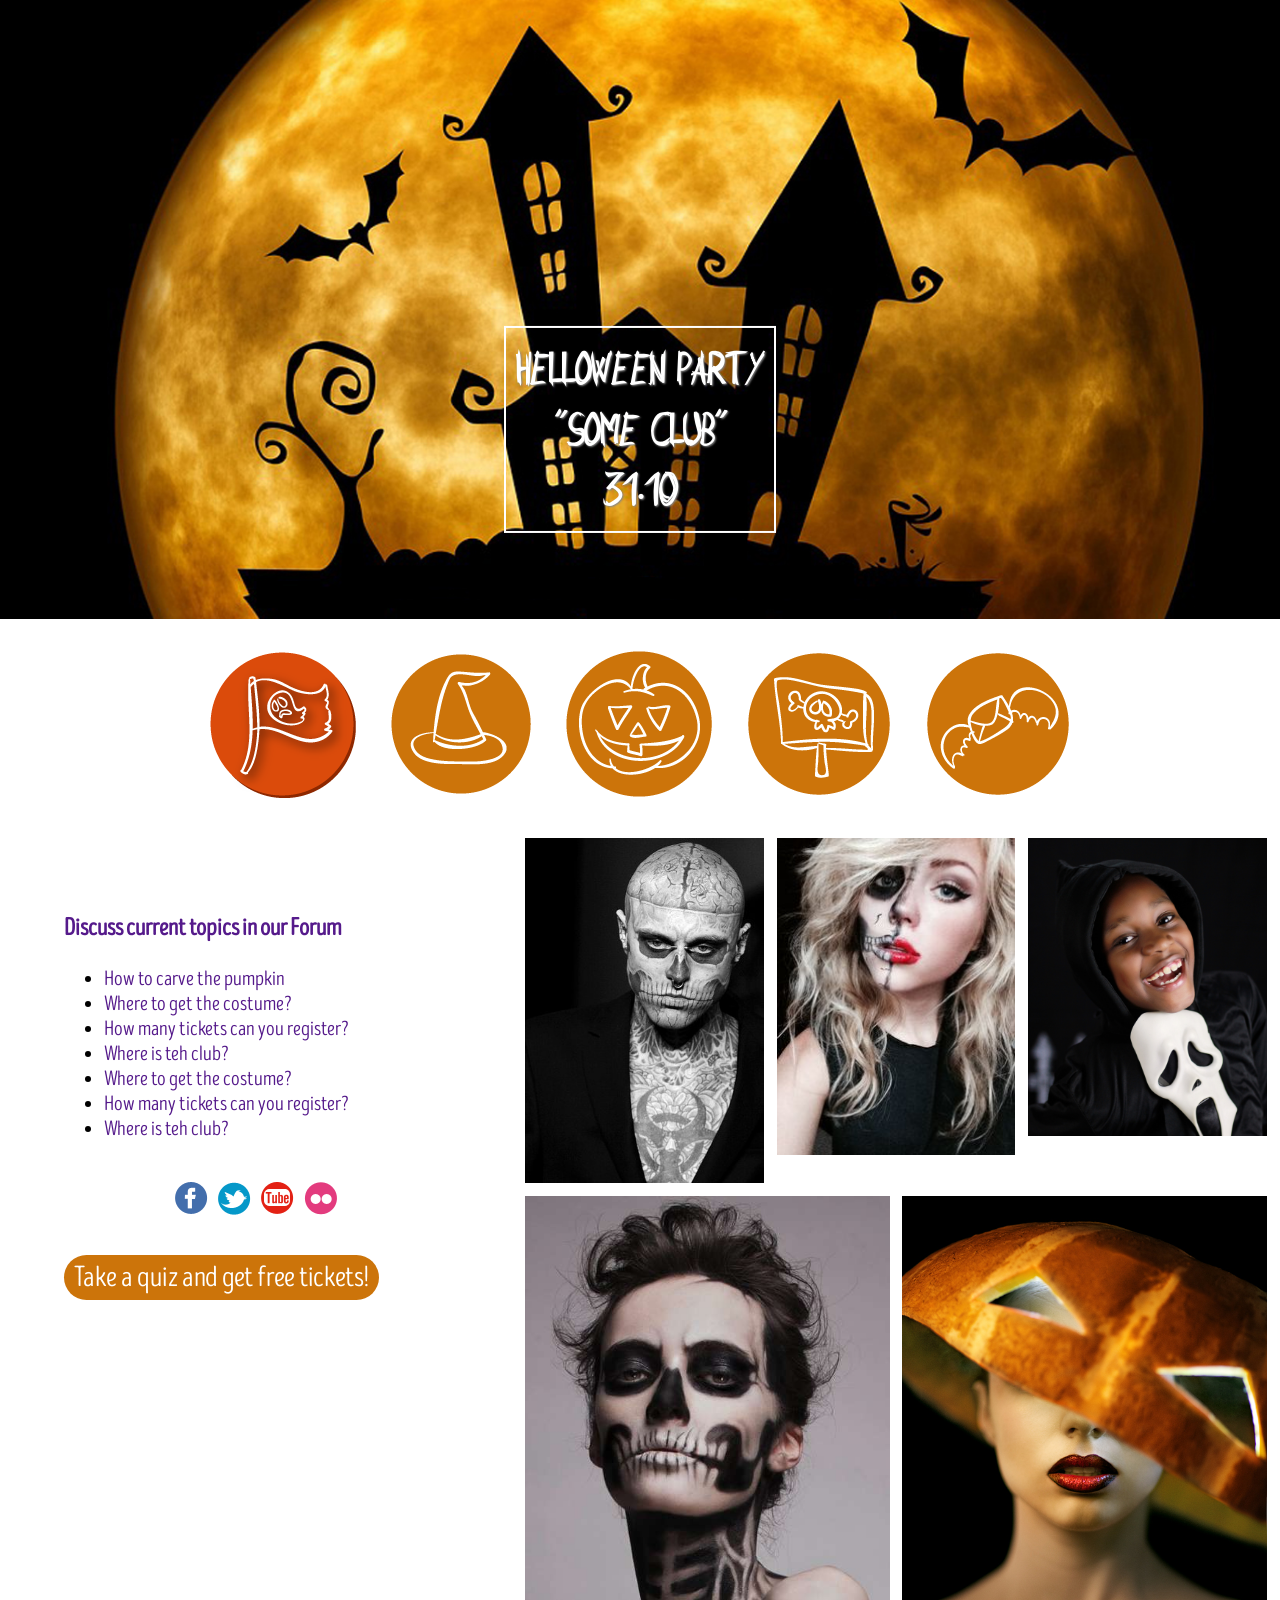
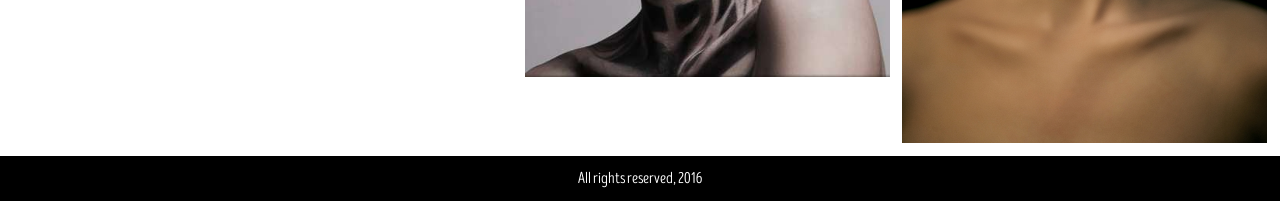
<file: dress_up.html>
<!DOCTYPE html>
<html lang="en">
    <head>
		<title>Helloween Party</title>
		<meta charset="utf-8">
        <link rel="stylesheet" href="css/index.css" type="text/css" />
        <link rel="stylesheet" href="css/dress_up.css" type="text/css" />
        <style>
             @font-face {
                font-family: Butch;
                src: url(fonts/Butch.otf),
                }
            @font-face {
                font-family: Intro Head R Base;
                src: url(fonts/IntroHeadR-Base.otf);
               }
        </style>
	</head>
    <body>
       <header>
           <img src="images/background.jpg" alt="Helloween background" id="background_picture">
               <div id="first">
                   <h1>Helloween  Party</h1>
                   <h1>"Some Club"</h1>
                   <h1>31.10</h1>
                </div>
        </header> 
        <nav>
            <a href="index.html"><img src="images/nav/flag_active.png" id="flag" alt="Home button"></a>
            <a href="dress_up.html"><img src="images/nav/hat2.png" alt="Dress Up"></a>
            <a href="pumpkin.html"><img src="images/nav/pumpkin2.png" alt="Carve your Jack o Lantern"></a>
            <a href="quiz.html"><img src="images/nav/quiz2.png" alt="Quiz"></a>
            <a href="contacts.html"><img src="images/nav/contacts2.png" alt="Contacts"></a>
        </nav>
        <aside id="leftside">
            <a href=""><h3>Discuss current topics in our Forum</h3></a>
            <ul>
                <li><a href="">How to carve the pumpkin</a></li>
                <li><a href="">Where to get the costume?</a></li>
                <li><a href="">How many tickets can you register?</a></li>
                <li><a href="">Where is teh club?</a></li>
                <li><a href="">Where to get the costume?</a></li>
                <li><a href="">How many tickets can you register?</a></li>
                <li><a href="">Where is teh club?</a></li>
            </ul>
            <section id="social">
                <a href=""><img src="images/fb.png"></a>
                <a href=""><img src="images/Twitter.png"></a>
                <a href=""><img src="images/yt.png"></a>
                <a href=""><img src="images/Flickr.png"></a>
            </section>
            <section id="take_quiz">
                <a href="quiz.html">Take a quiz and get free tickets!</a>
            </section>
        </aside>
        <article id="gallery">
            <div><img src="images/dress_up/6.jpg" alt></div>
            <div><img src="images/dress_up/2.jpg" alt></div>
            <div><img src="images/dress_up/3.jpg" alt></div>
            <div><img src="images/dress_up/1.jpg" alt></div>
            <div><img src="images/dress_up/5.jpg" alt></div>
        </article>
       <footer>
            <p>All rights reserved, 2016</p>
        </footer>
        
    </body>
</html>
</file>
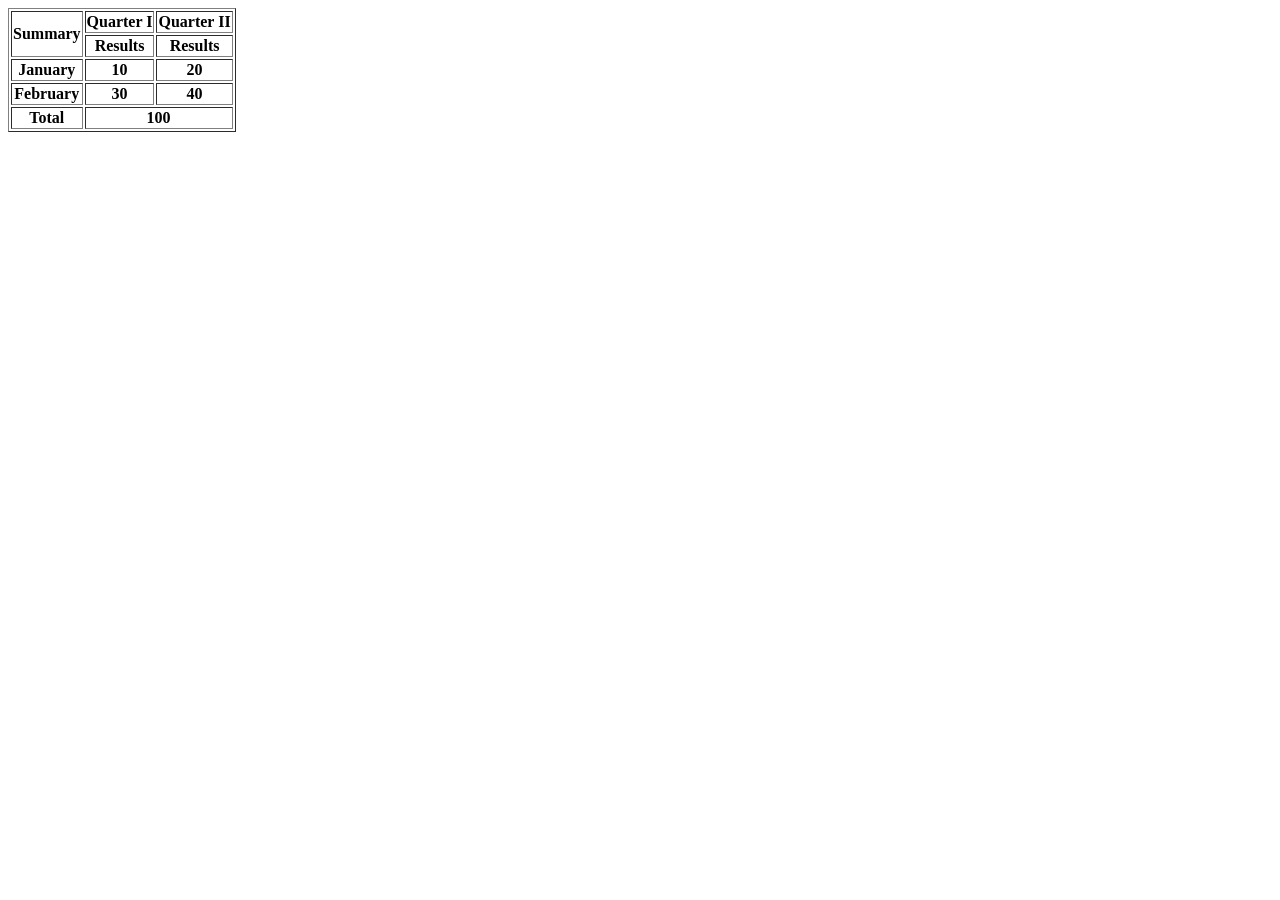
<file: table.html>
<!DOCTYPE html>
<html>
    <head>
        <title>Helloween</title>
    </head>
    <body>

<table border="1">
            <thead>
                <tr>
                    <th rowspan="2">Summary</th>
                    <th>Quarter I</th>
                     <th>Quarter II</th>
                </tr>
                <tr>
                    <th>Results</th>
                    <th>Results</th>
                </tr>
            </thead>
            <tbody>
                <tr>
                    <th>January</th>
                    <th>10</th>
                     <th>20</th>
                </tr>
                <tr>
                    <th>February</th>
                    <th>30</th>
                     <th>40</th>
                </tr>
            </tbody>
            <tfoot>
                <tr>
                    <th>Total</th>
                    <th colspan="2">100</th>
                </tr>
            </tfoot>
        </table>
    </body>
</html>
</file>
<file: css/index.css>
body{
    margin:0px;
    font-family: "Intro Head R Base";
    font-size: 100%;
}

#background_picture{
    width: 100%;
    height: auto;
}

#first {
    position: absolute;
    top: 50%;
    left: 50%;
    transform: translate(-50%,-60%);
    padding: 0 10px;
    border: solid 2px;
    color: #fff;
    font-family: "Butch";
    font-size: 100%;
    font-weight: bold;
    word-spacing: 5px;
    text-align: center;
    text-shadow: 1px 1px 2px #888888;
}

header{
    margin-bottom: 0px;
    margin-right: opx;
}
nav {
    width: 70%;
    margin: 2% auto;
    display: flex;
    height: 150px; 
    justify-content: space-around;  
    clear: both;
}

#leftside{
    width: 30%;
    float: left;
    padding: 5% 5%;
    font-size: 130%;
}
#leftside a {
    text-decoration: none;
}
#social{
    display: inline;
    display: flex;
    justify-content: center;  
}
#social img{
    margin: 20px 5px;
}
#main{
    width: 60%;
    float: left;
    padding-top: 2%;
    font-size: 150%;
    
}
#paragraph_main {
    width: 90%
}
.center_text{
    font-size: 200%;
    margin: 0 auto;
    padding-left: 19%;
}
#take_quiz {
    padding: 5% 0 0 0;
}
#take_quiz a{
    text-decoration: none;
    font-size: 140%;
    padding: 5px 10px;
    background-color: #cc740a;
    border-radius: 50px;
    color: #fff;
    cursor: pointer;
}
#take_quiz a:hover{
    background-color: #f69e0d;
    box-shadow: 2px 2px 2px #db4b0b;
    
}

#registration {
    font-size: 130%;
    width: 60%;
    padding: 2%;
    background-color: #fff;
    box-shadow: 0 4px 8px 0; 
    margin-top: 1%;
    margin-left: 3%;
}
#form_button {
    font-size: 80%;
    background-color: #cc740a;
    border: solid 0px;
    border-radius: 15px;
    color: #fff;
    padding-left: 3%;
    padding-right: 3%
}
#form_button:hover:active:focus{
    border: solid 0px;
}

#map {
    margin-top: 2%;
    margin-bottom: 0%;
}

footer {
    clear: both;
    background-color: #000000;
    margin-bottom: 0px;
}
footer p {
    color: #fff;
   text-align: center;
   margin: 0px;
    font-size: 100%;
     padding: 1%;
}



 
#flag:active{
   content: url(images/nav/flag_active.png)
}

#flag:focus:{
   content: url(images/nav/flag_active.png)
}

#flag:hover{
    content: url(images/nav/flag_hover.png)
}
</file>
<file: css/dress_up.css>
#gallery{
    padding: .5vw;
  font-size: 0;
  display: -ms-flexbox;
  -ms-flex-wrap: wrap;
  -ms-flex-direction: column;
  -webkit-flex-flow: row wrap; 
  flex-flow: row wrap; 
  display: -webkit-box;
  display: flex;
}
#gallery div { 
  -webkit-box-flex: auto;
  -ms-flex: auto;
  flex: auto; 
  width: 200px; 
  margin: .5vw; 
}

#gallery div img { 
  width: 100%; 
  height: auto; 
}


#second{clear: both;}
</file>
